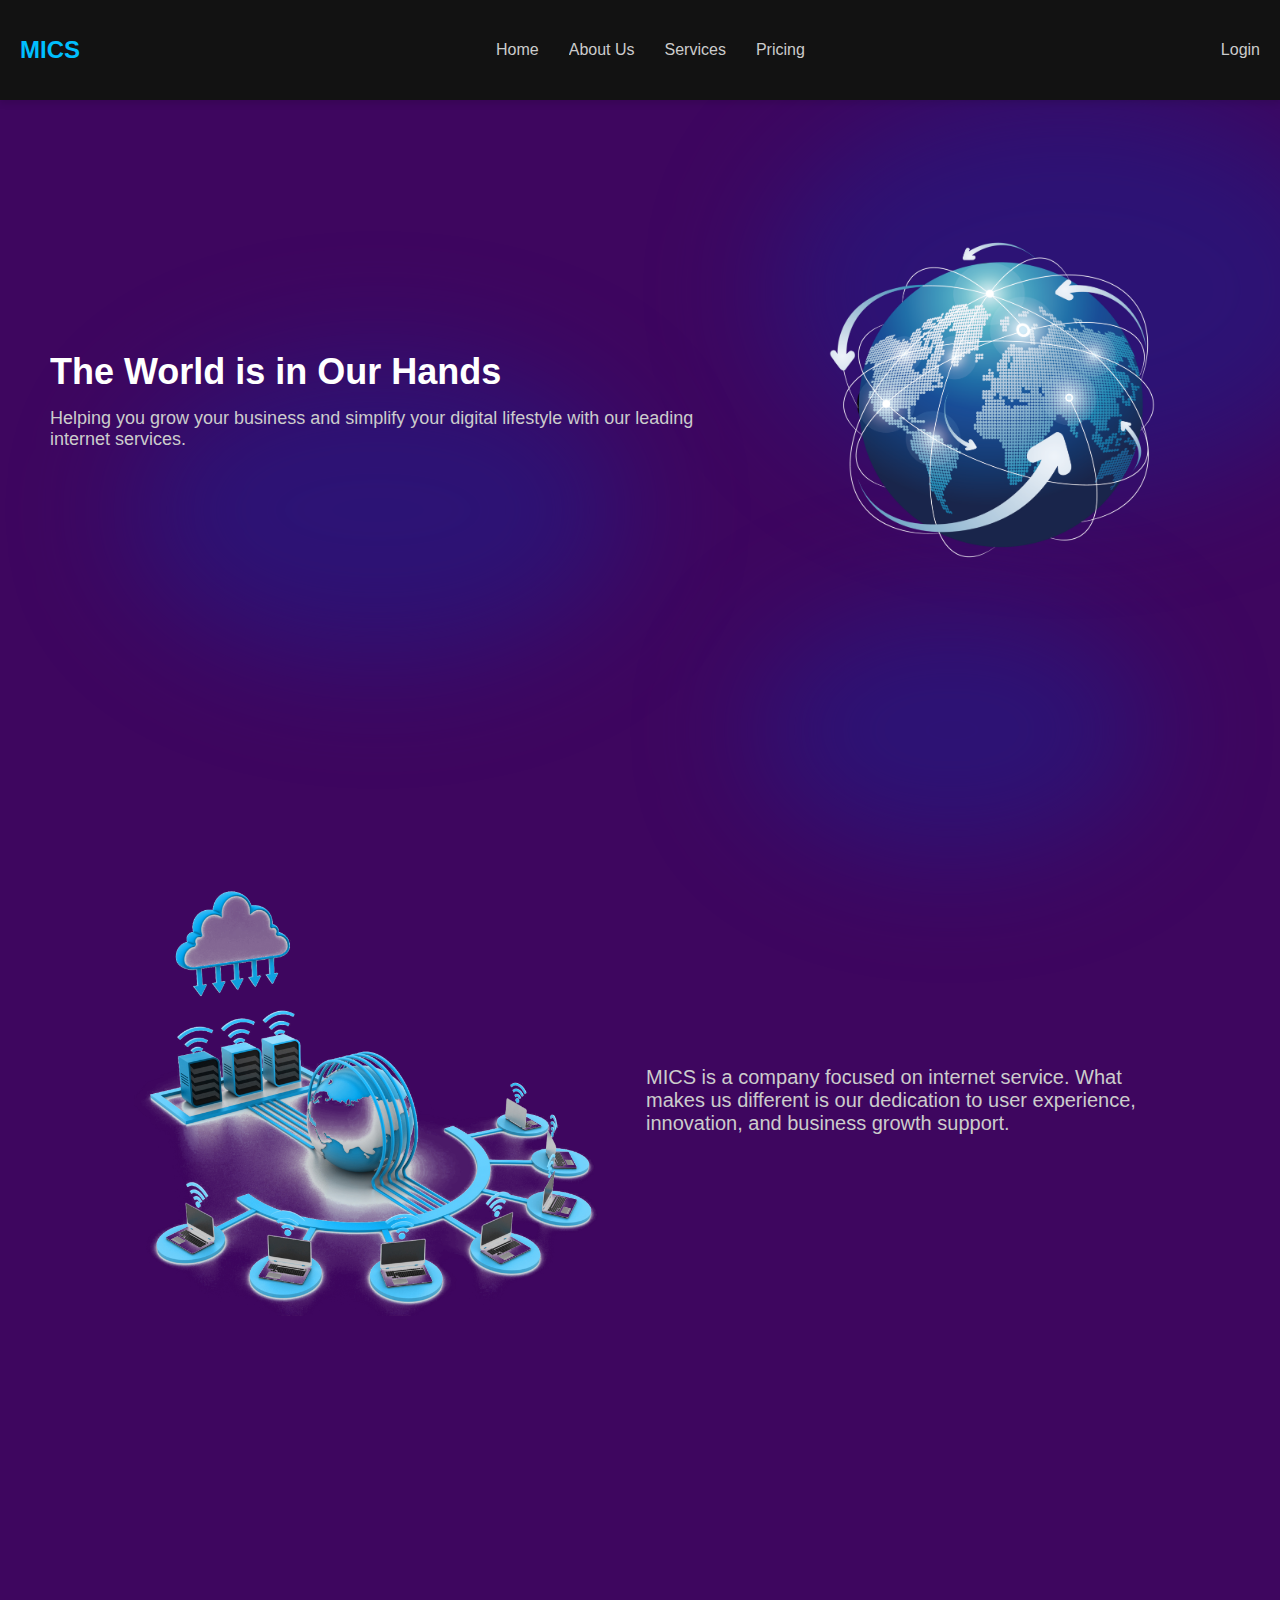
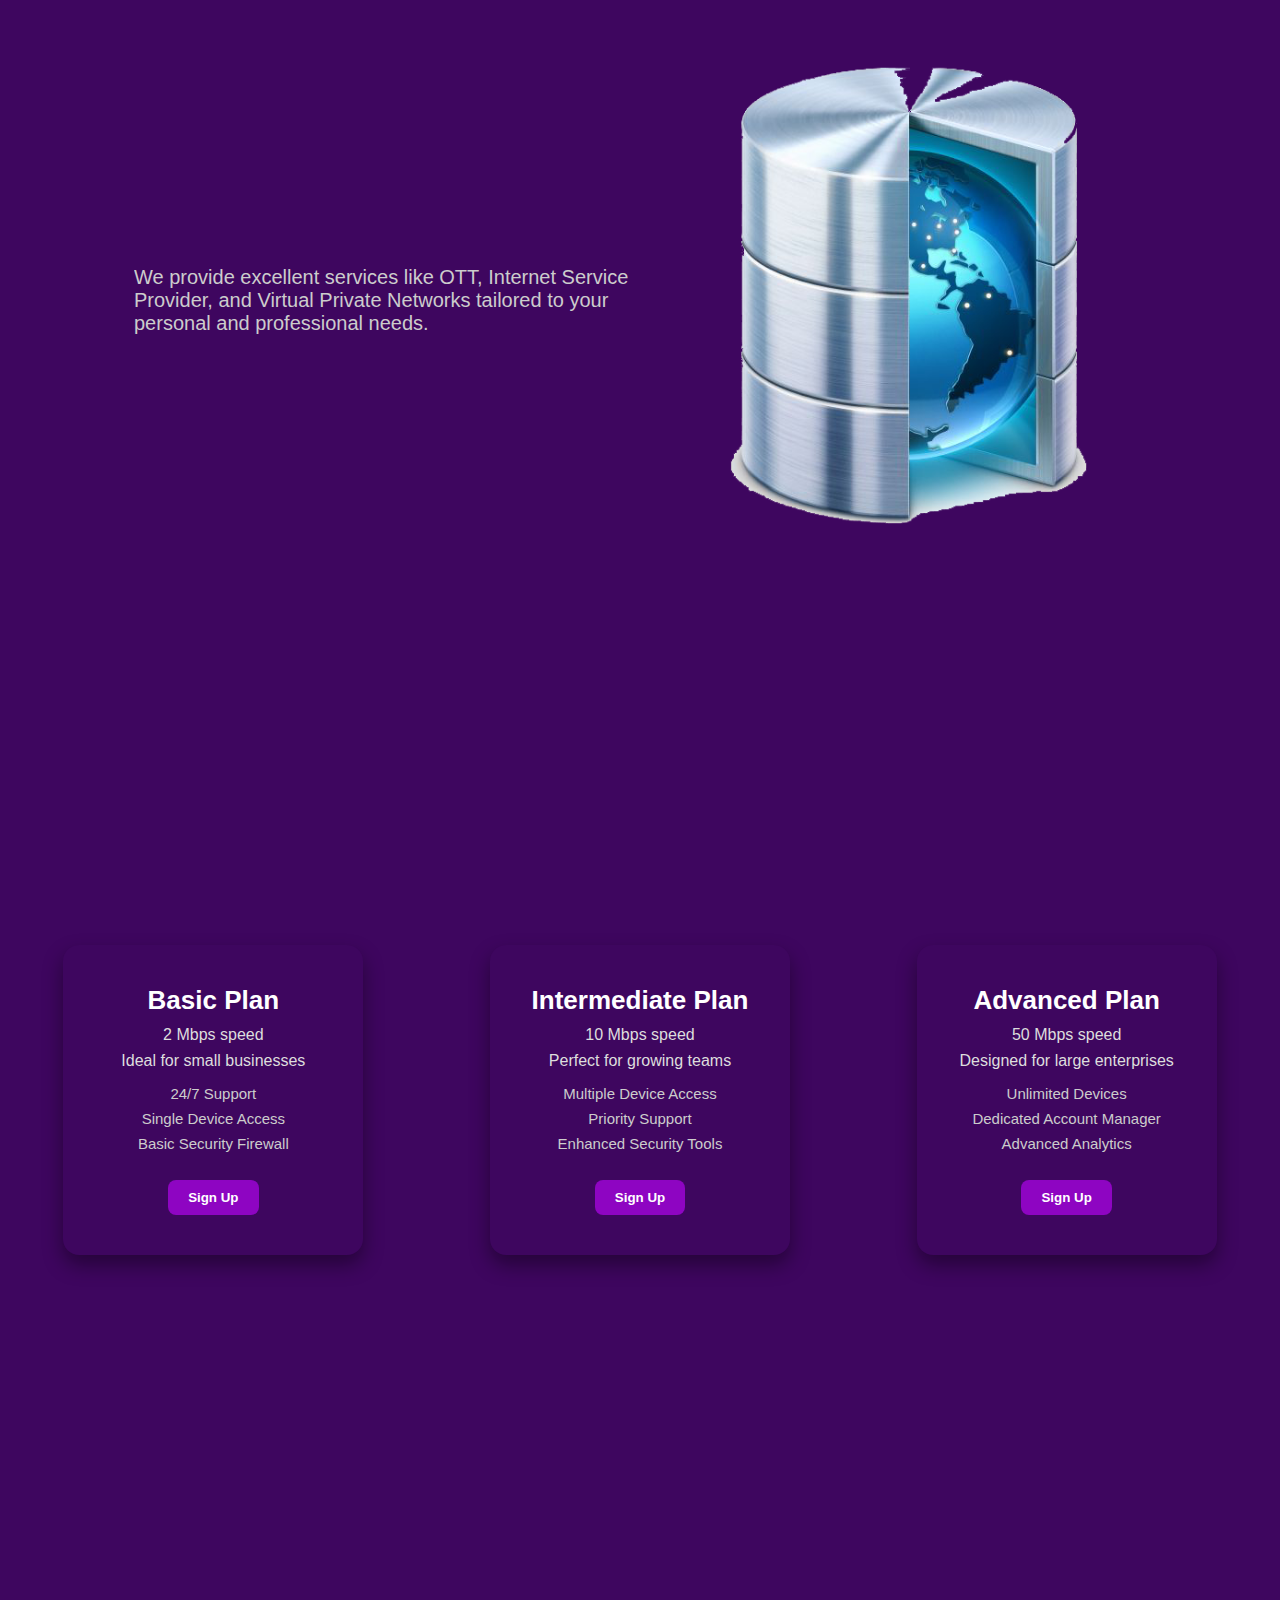
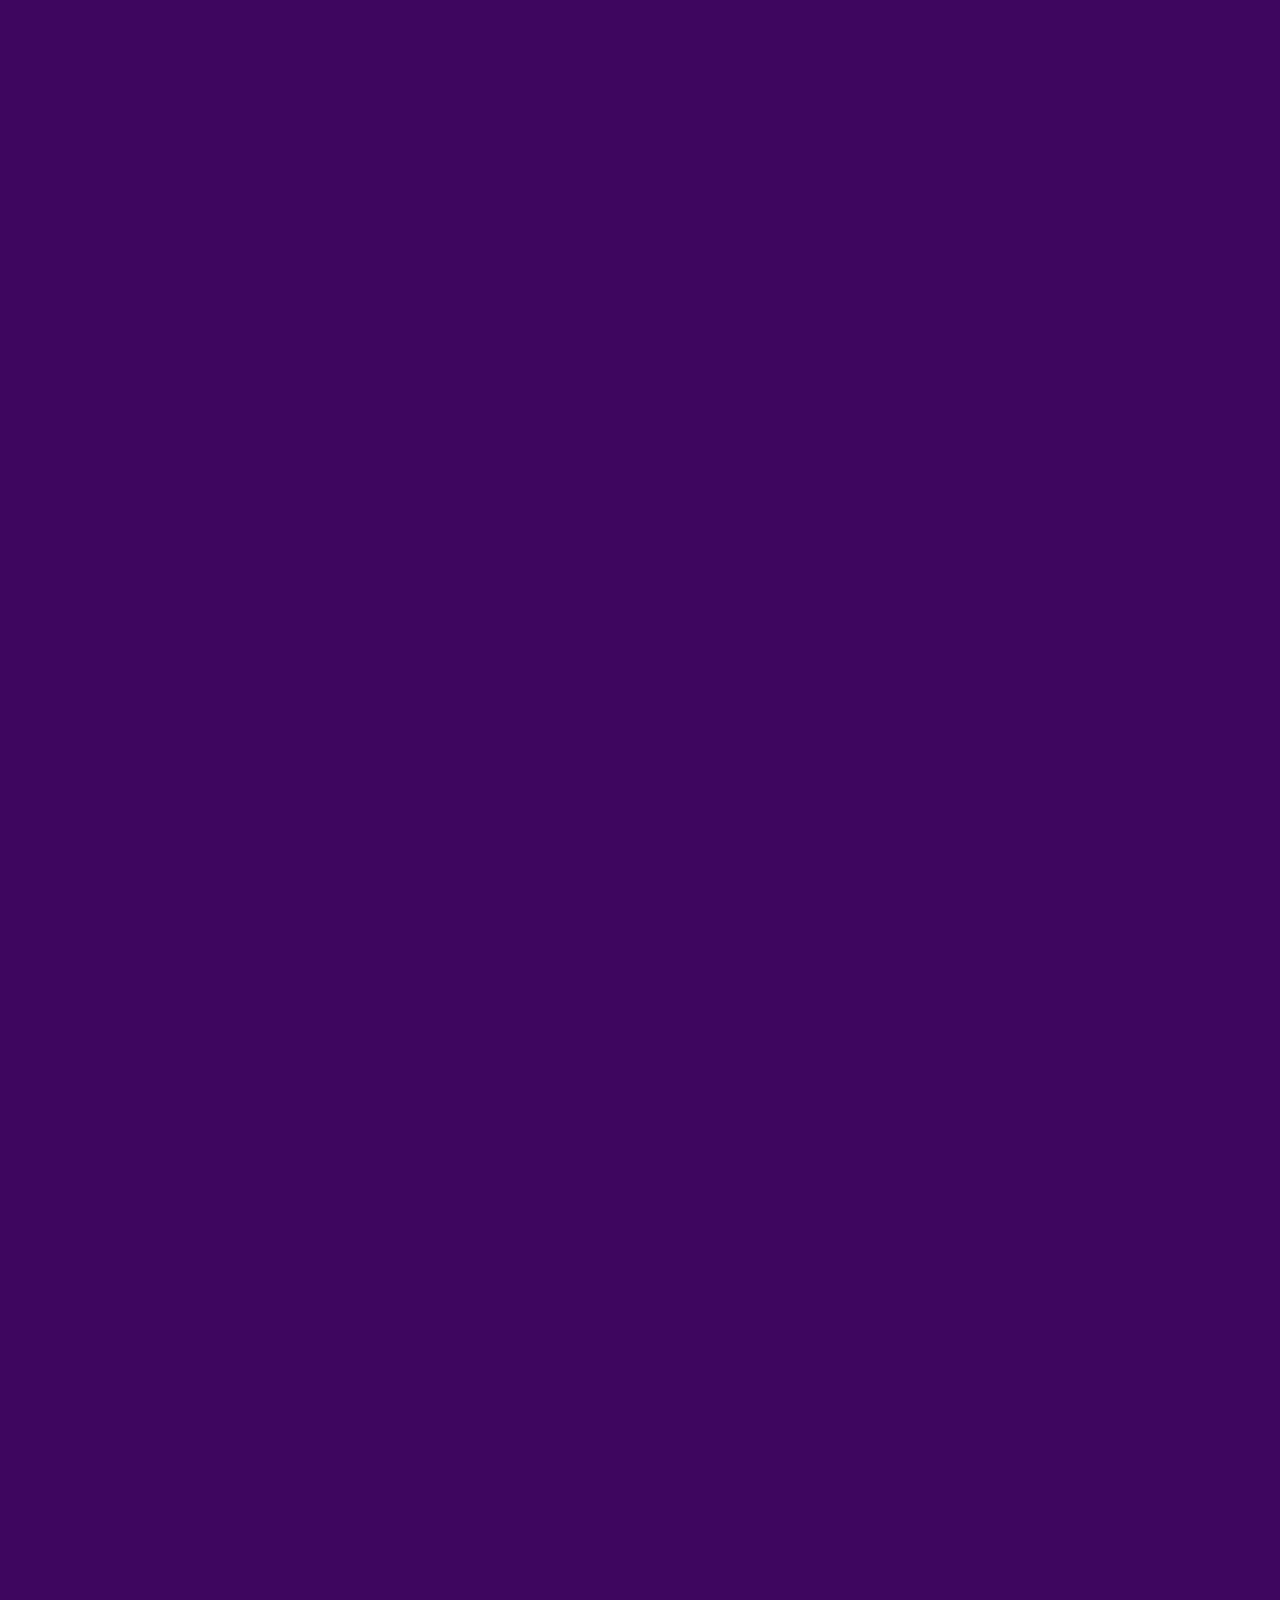
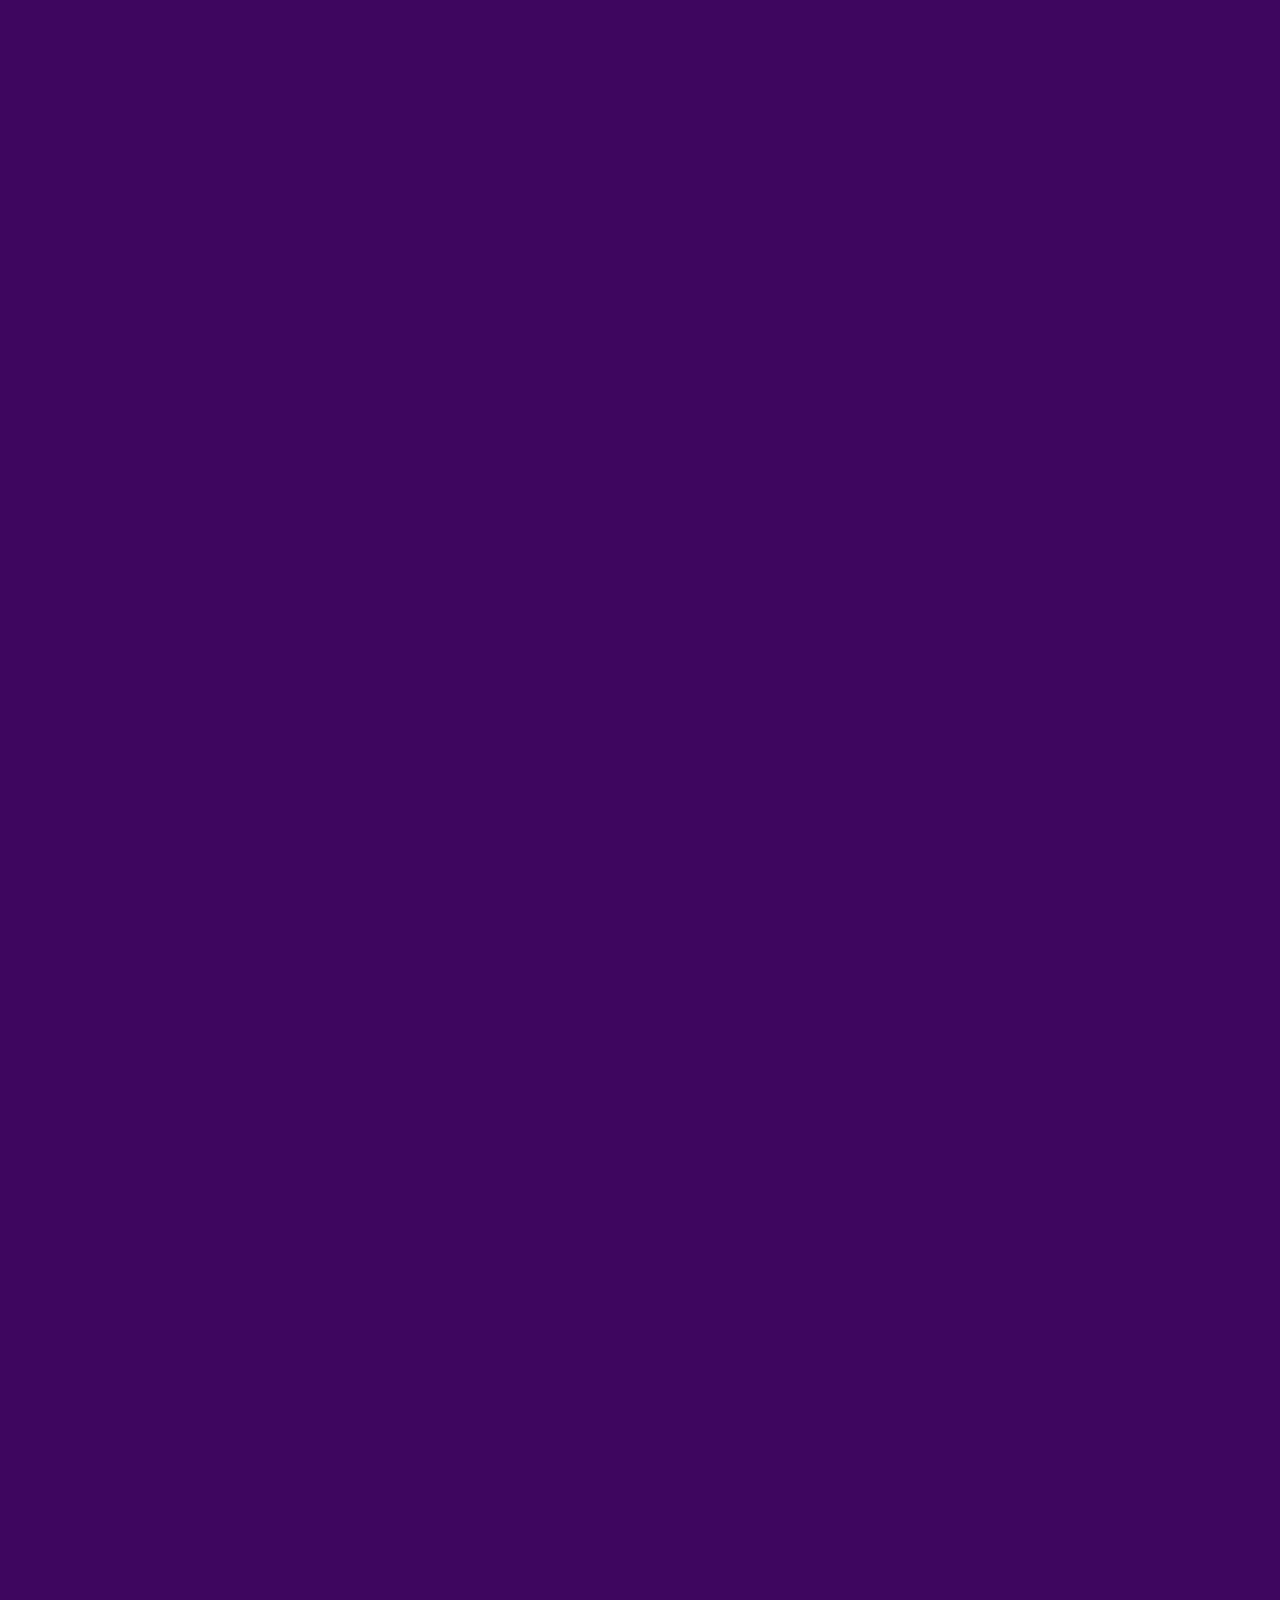
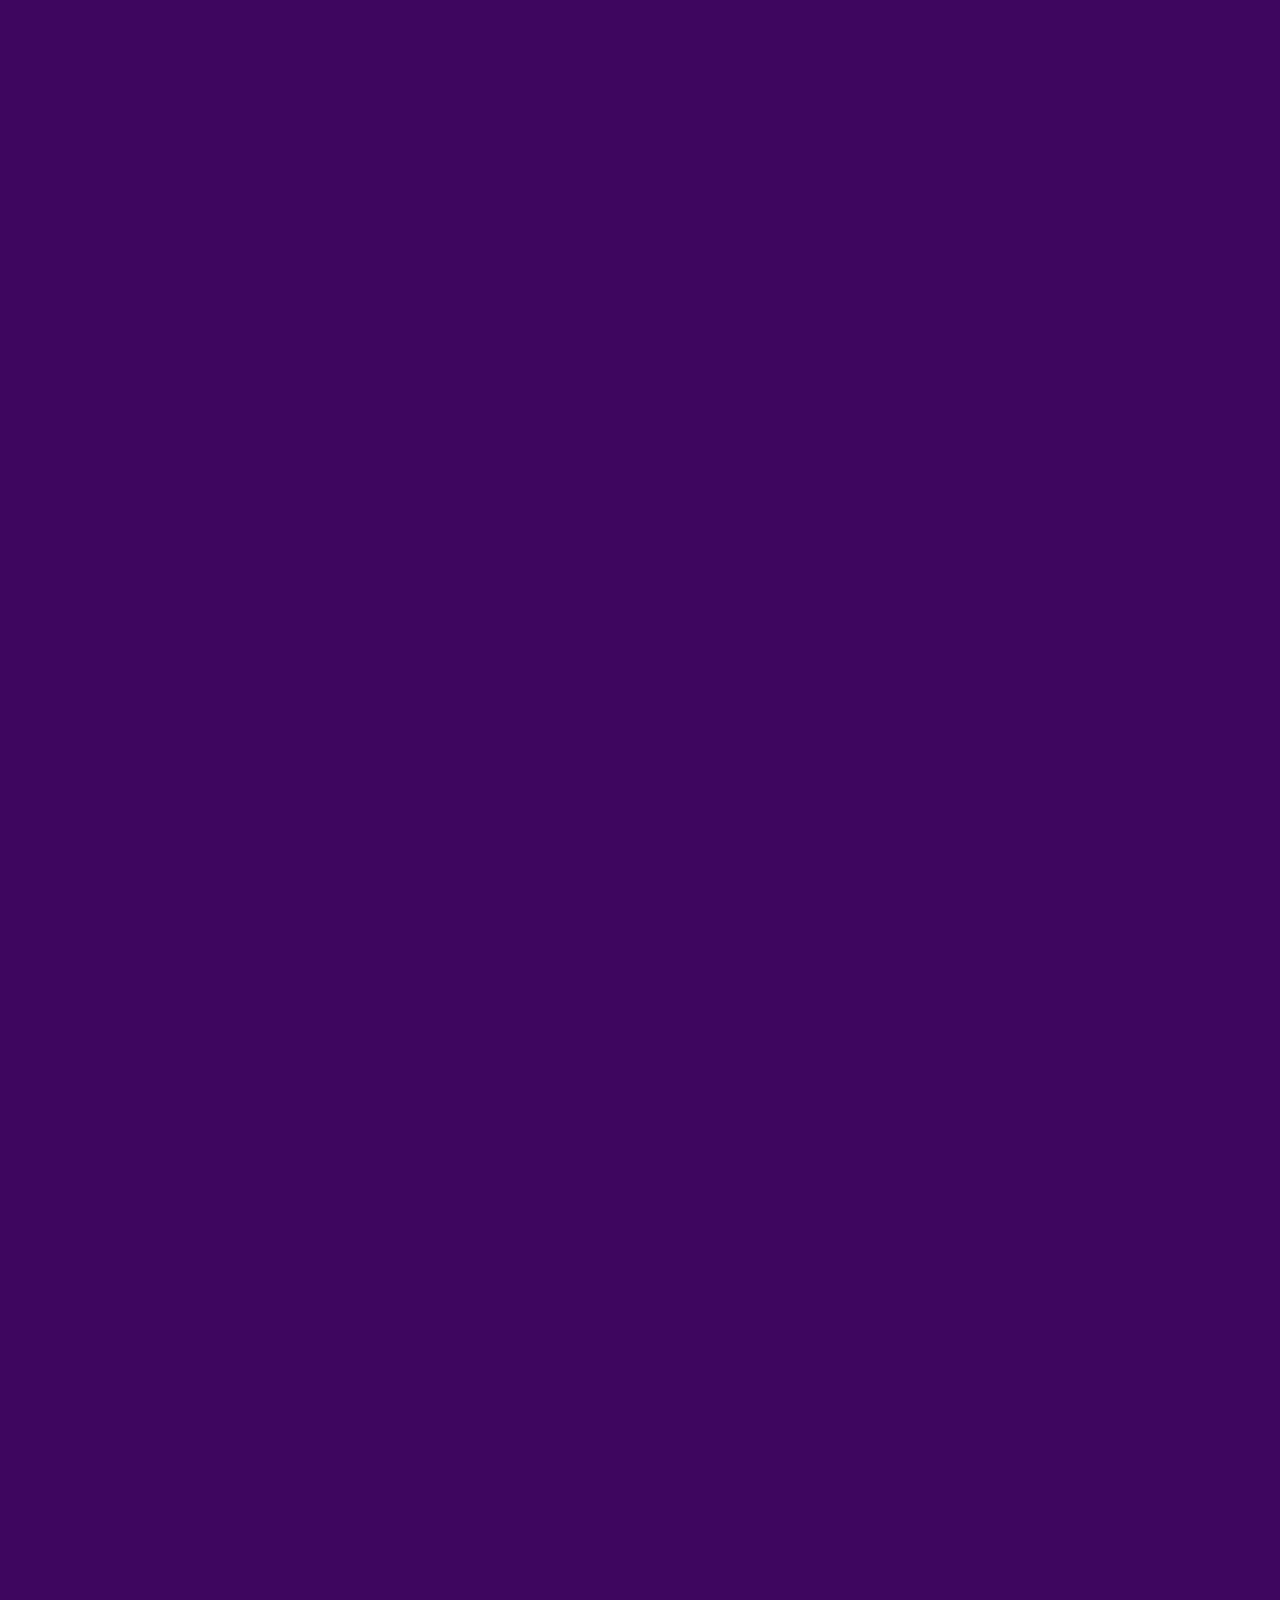
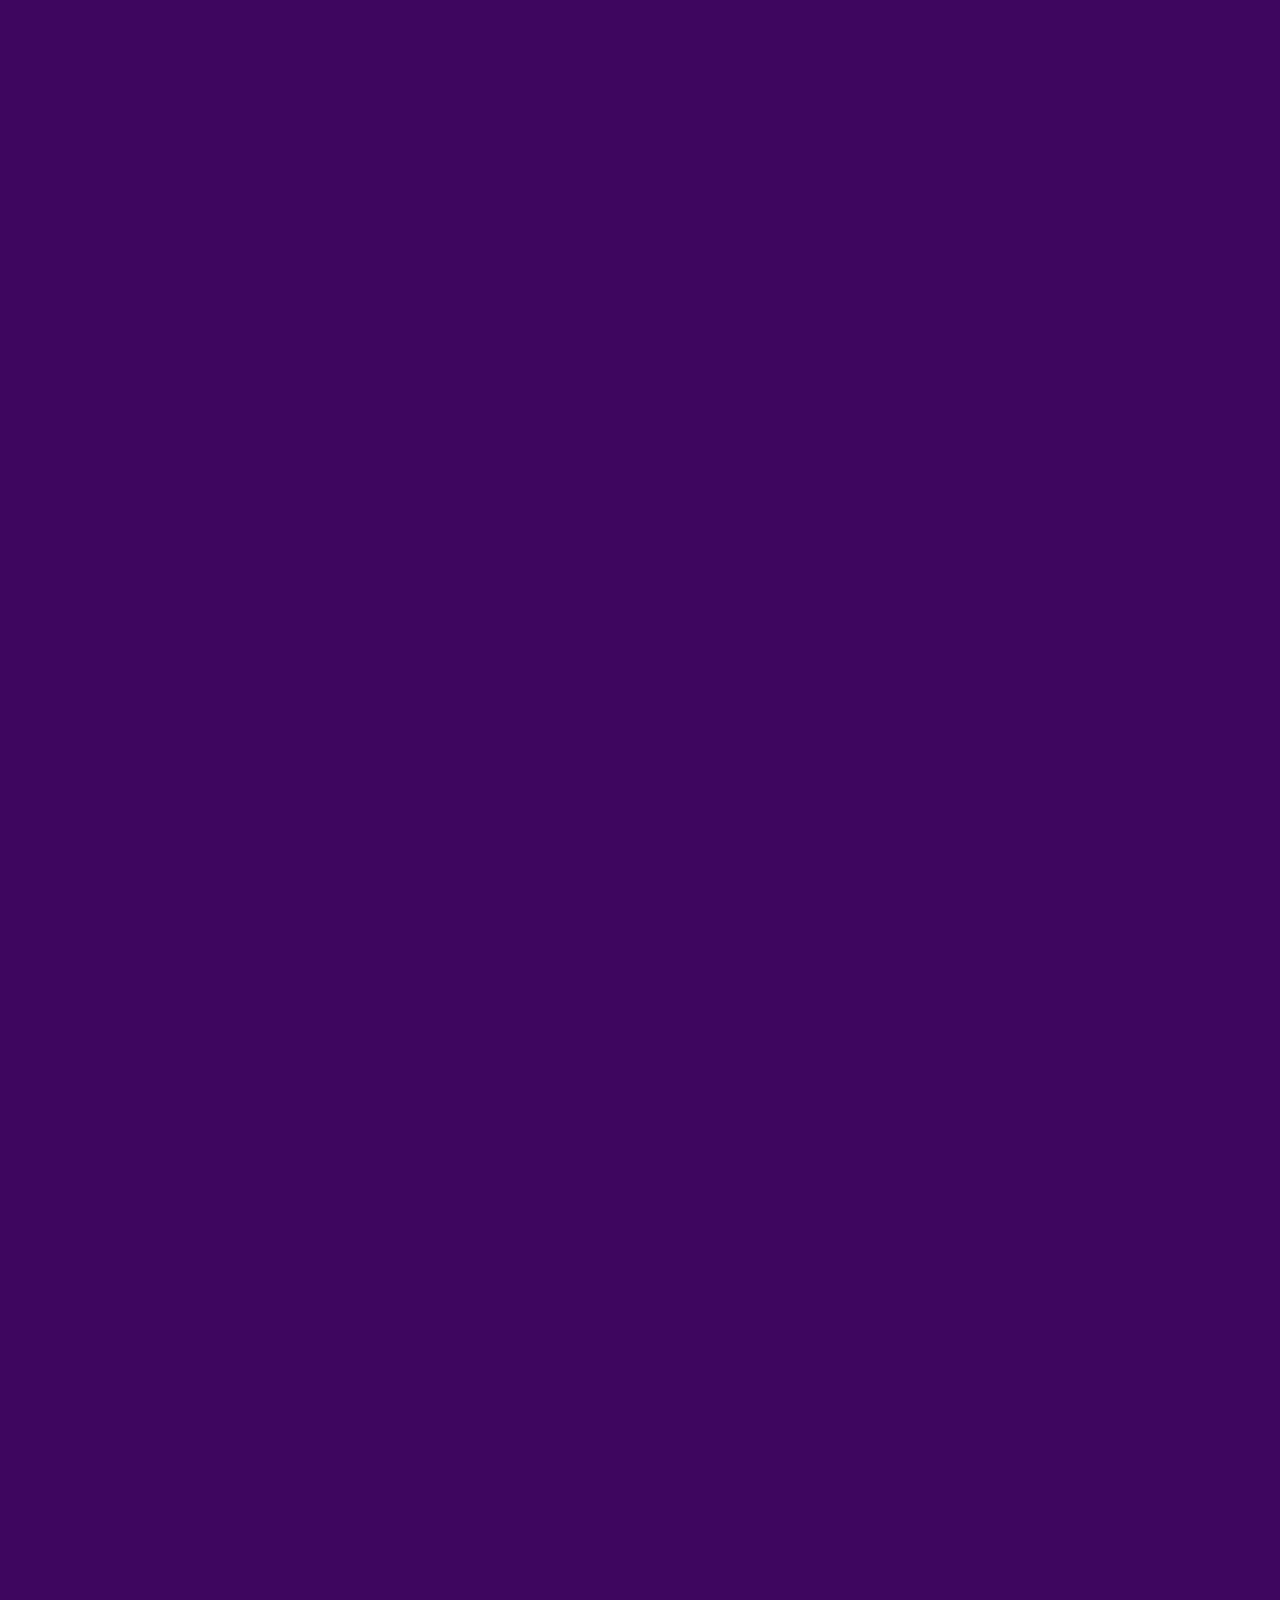
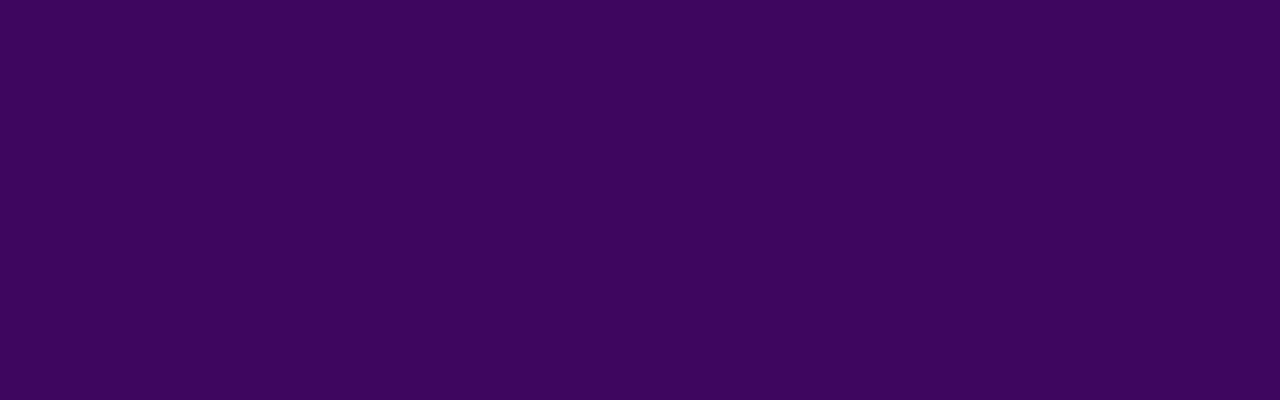
<file: Team project/frontend/index.html>
<!DOCTYPE html>
<html lang="en">
<head>
    <meta charset="UTF-8">
    <meta name="viewport" content="width=device-width, initial-scale=1.0">
    <title>MICS - Digital Solutions</title>
    <link rel="stylesheet" href="style.css">
</head>
<body>
    <div class="background">
    <div class="ellipse ellipse1"></div>
    <div class="ellipse ellipse2"></div>
    <div class="ellipse ellipse3"></div>
    <div class="navigator">
        <div class="logo">
            <a href="index.html" style="text-decoration: none;">
                <h1>MICS</h1>
            </a>
        </div>

        <div class="components">
            <div><a href="#home">Home</a></div>
            <div><a href="#about-us">About Us</a></div>
            <div><a href="#services">Services</a></div>
            <div><a href="#pricing">Pricing</a></div>
        </div>

        <div class="login-button"> 
            <a href="login.html" style="text-decoration: none;">Login</a>
        </div>
    </div>

    <div class="home-container" id="home">
        <div class="homepage-left">
            <div>
                <h2>The World is in Our Hands</h2>
                <p>Helping you grow your business and simplify your digital lifestyle with our leading internet services.</p>
            </div>
        </div>

        <div class="homepage-right">
           <!-- <img src="lines.png" alt="Lines Image"> -->
            <img src="globe.png" alt="Globe Image">
        </div>
    </div>

    <div class="about-us-container" id="about-us">
        <img src="about-us.png" alt="Globe Image">
        <p>MICS is a company focused on internet service. What makes us different is our dedication to user experience, innovation, and business growth support.</p>
    </div>

    <div class="services-container" id="services">
        <p>We provide excellent services like OTT, Internet Service Provider, and Virtual Private Networks tailored to your personal and professional needs.</p>
   <img src="services.png" alt="">
    </div>

    <div class="pricing-container" id="pricing">
        <div class="pricing-card">
            <h3>Basic Plan</h3>
            <p>2 Mbps speed</p>
            <p>Ideal for small businesses</p>
            <ul>
                <li>24/7 Support</li>
                <li>Single Device Access</li>
                <li>Basic Security Firewall</li>
            </ul>
            <button class="pricing-button">Sign Up</button>
        </div>
    
        <div class="pricing-card">
            <h3>Intermediate Plan</h3>
            <p>10 Mbps speed</p>
            <p>Perfect for growing teams</p>
            <ul>
                <li>Multiple Device Access</li>
                <li>Priority Support</li>
                <li>Enhanced Security Tools</li>
            </ul>
            <button class="pricing-button">Sign Up</button>
        </div>
    
        <div class="pricing-card">
            <h3>Advanced Plan</h3>
            <p>50 Mbps speed</p>
            <p>Designed for large enterprises</p>
            <ul>
                <li>Unlimited Devices</li>
                <li>Dedicated Account Manager</li>
                <li>Advanced Analytics</li>
            </ul>
            <button class="pricing-button">Sign Up</button>
        </div>
    </div>
</div>
</body>
</html>
</file>
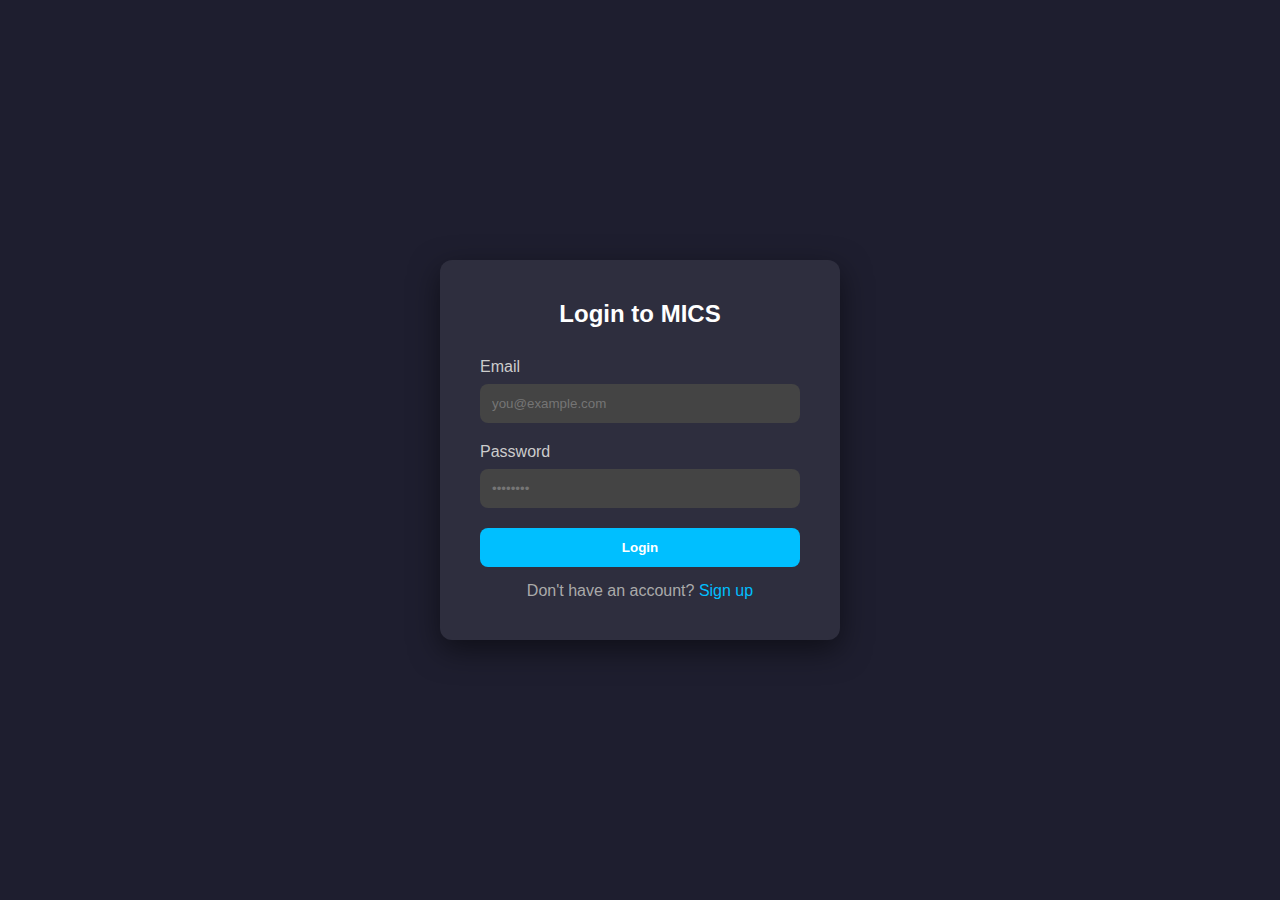
<file: frontend/login.html>
<!DOCTYPE html>
<html lang="en">
<head>
  <meta charset="UTF-8" />
  <meta name="viewport" content="width=device-width, initial-scale=1.0"/>
  <title>Login - MICS</title>
  <link rel="stylesheet" href="style.css" />
</head>
<body>
  <div class="login-container">
    <form class="login-form">
      <h2>Login to MICS</h2>

      <label for="email">Email</label>
      <input type="email" id="email" placeholder="you@example.com" />

      <label for="password">Password</label>
      <input type="password" id="password" placeholder="••••••••" />

      <button type="submit">Login</button>
      <p class="signup-link">Don't have an account? <a href="#">Sign up</a></p>
    </form>
  </div>

  <script>
    document.querySelector('.login-form').addEventListener('submit', function (e) {
      e.preventDefault();
      window.location.href = "dashboard.html";
    });
  </script>
</body>
</html>
</file>
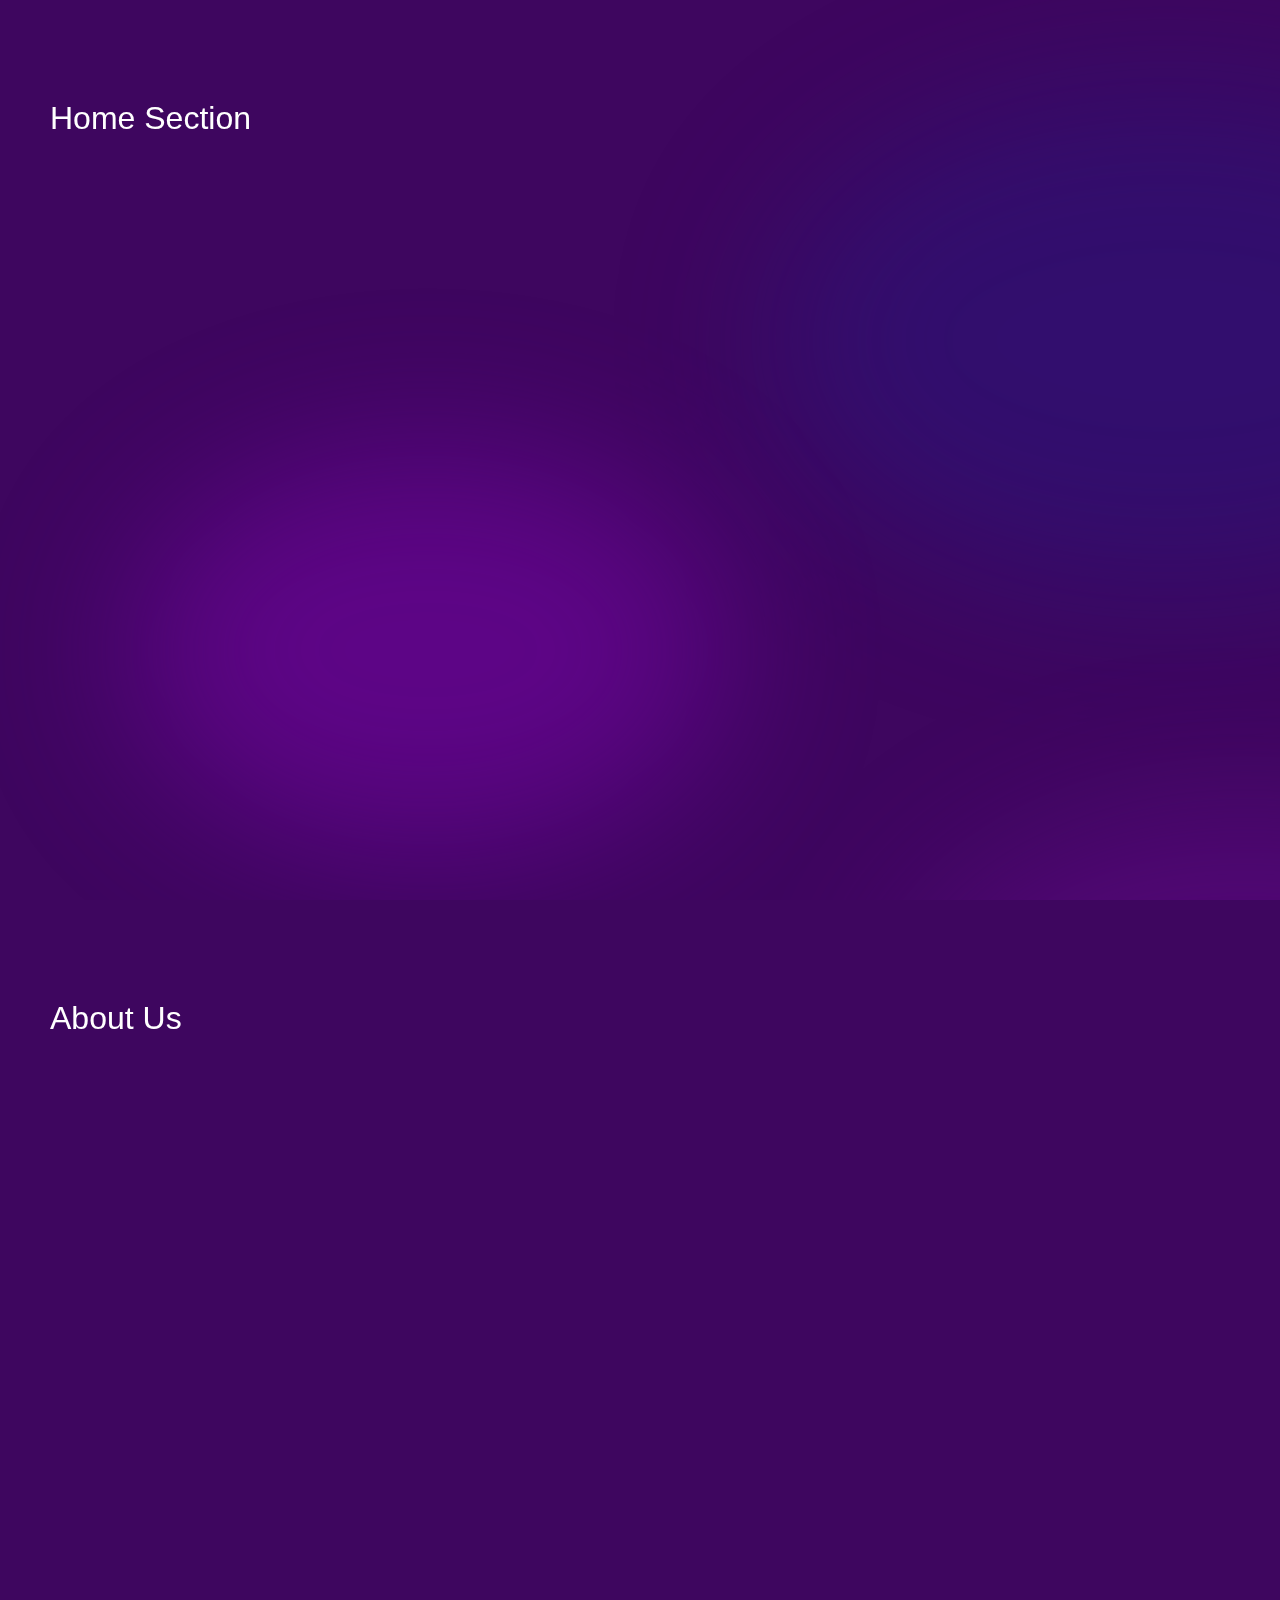
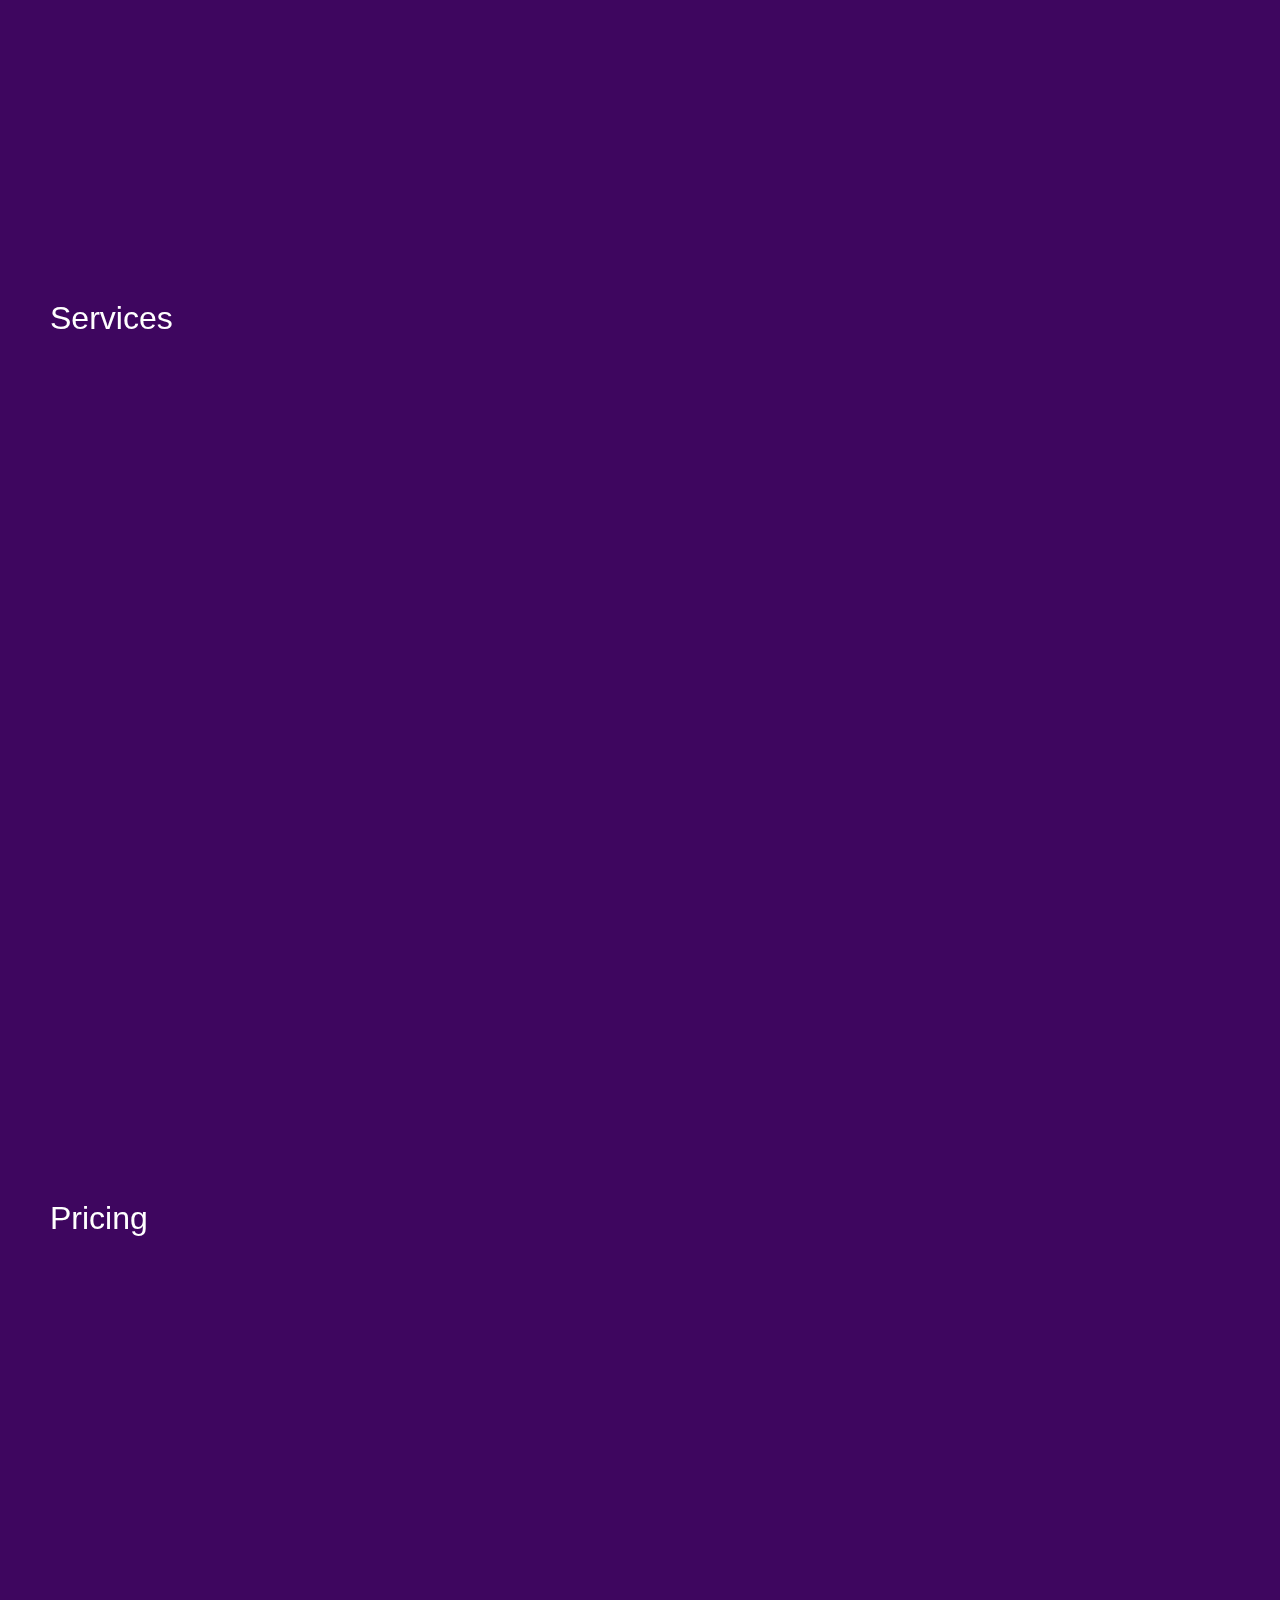
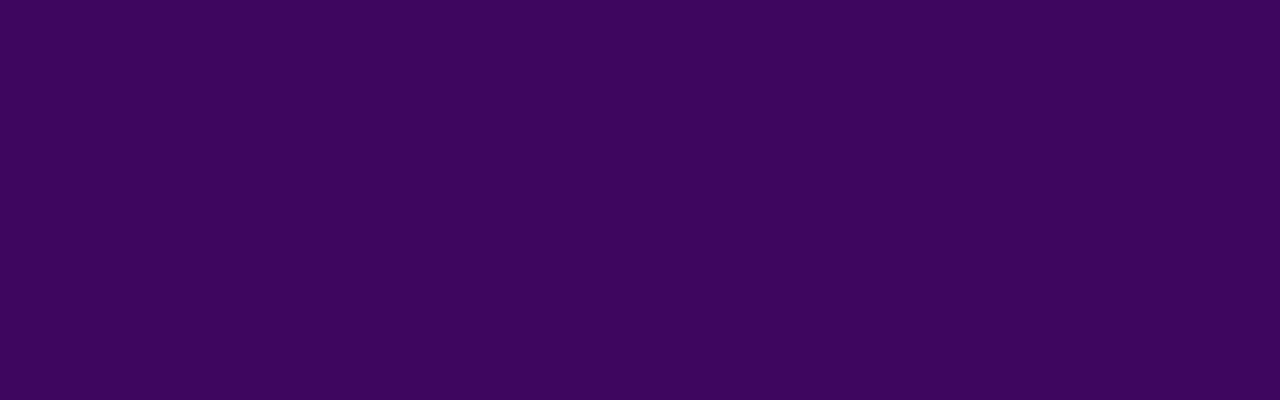
<file: frontend/sample.html>
<!DOCTYPE html>
<html lang="en">
<head>
  <meta charset="UTF-8" />
  <meta name="viewport" content="width=device-width, initial-scale=1.0"/>
  <title>Fixed Ellipses</title>
  <style>
   /* Global reset */
* {
  margin: 0;
  padding: 0;
  box-sizing: border-box;
}
body {
  font-family: 'Inter', sans-serif;
  color: white;
  background-color: #3E065F;
}

/* Fixed gradient ellipses in background */
.background-container {
  position: fixed;
  width: 100vw;
  height: 100vh;
  z-index: -1;
  overflow: hidden;
  top: 0;
  left: 0;
}

.bg-ellipse {
  position: absolute;
  border-radius: 50%;
  filter: blur(80px);
  opacity: 0.4;
}

/* Ellipse styles */
.ellipse1 {
  width: 800px;
  height: 500px;
  background: #211C84;
  top: 10%;
  left: 60%;
}

.ellipse2 {
  width: 600px;
  height: 400px;
  background: #8E05C2;
  top: 50%;
  left: 10%;
}

.ellipse3 {
  width: 700px;
  height: 450px;
  background: #700B97;
  top: 90%;
  left: 70%;
}

/* Sections */
section {
  min-height: 100vh;
  padding: 100px 50px;
  font-size: 32px;
}


  </style>
</head>
<body>
  <!-- Background container (stays fixed) -->
  <div class="background-container">
    <div class="bg-ellipse ellipse1"></div>
    <div class="bg-ellipse ellipse2"></div>
    <div class="bg-ellipse ellipse3"></div>
  </div>

  <!-- Page content -->
  <section class="home-section" id="home">Home Section</section>
  <section class="about-section" id="about-us">About Us</section>
  <section class="services-section" id="services">Services</section>
  <section class="pricing-section" id="pricing">Pricing</section>
</body>
</html>
</body>
</html>
</file>
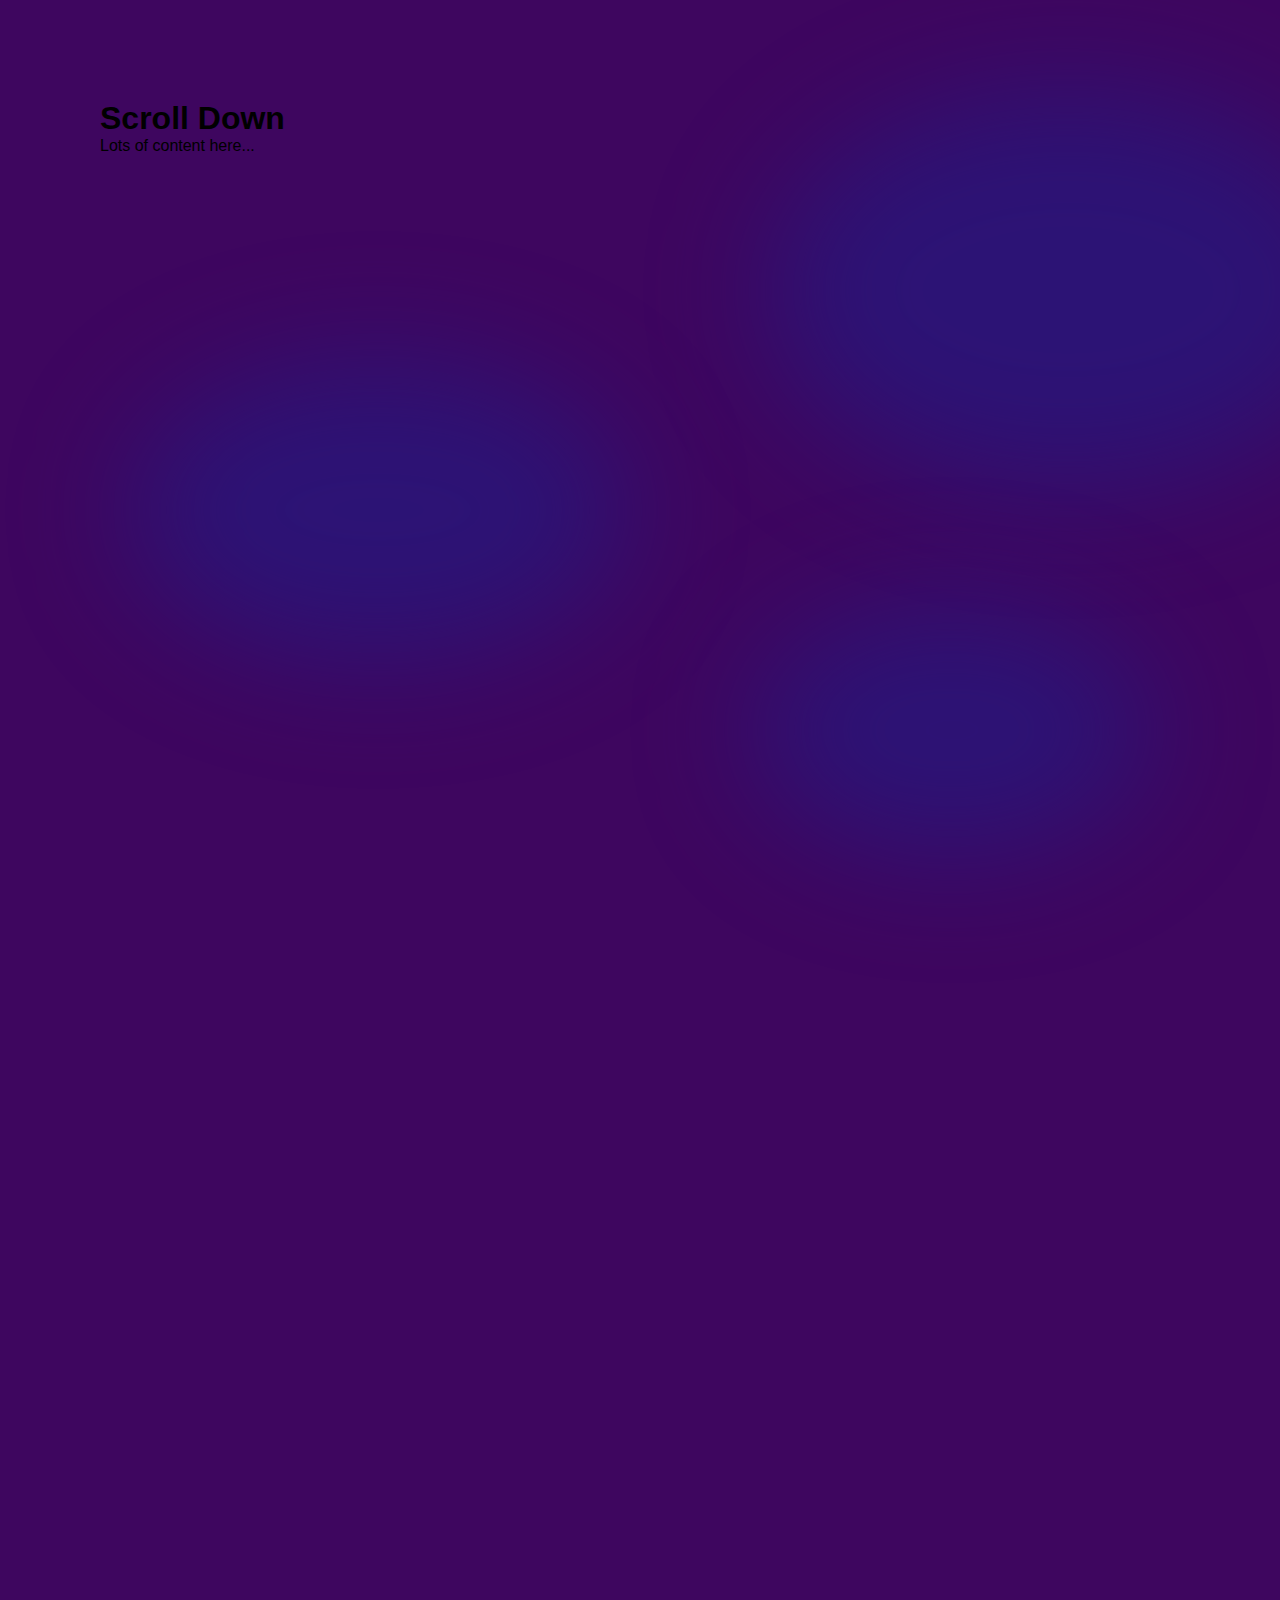
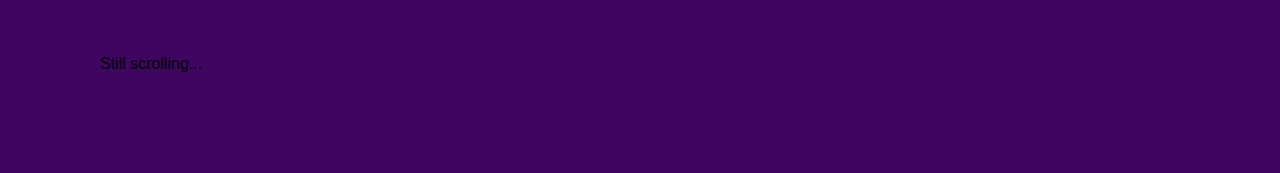
<file: Team project/frontend/sample.html>
<!DOCTYPE html>
<html lang="en">
<head>
  <meta charset="UTF-8" />
  <meta name="viewport" content="width=device-width, initial-scale=1.0"/>
  <title>Fixed Ellipses</title>
  <style>
    * {
      margin: 0;
      padding: 0;
      box-sizing: border-box;
    }

    body {
      height: 1000px; /* Set to viewport height for testing */
      background-color: #3E065F;
      font-family: sans-serif;
    }

    .ellipse {
      position: absolute; /* Fixes to the viewport */
      background-color: #211C84;
      border-radius: 50%;
      opacity: 0.6;
      filter: blur(60px);
      z-index: -1; /* Ensure ellipses are behind the content */
    }

    .ellipse1 {
      width: 600px;
      height: 400px;
      top: 10%; /* Fixed position relative to the viewport */
      left: 60%;
    }

    .ellipse2 {
      width: 500px;
      height: 300px;
      top: 40%;
      left: 10%;
    }

    .ellipse3 {
      width: 400px;
      height: 250px;
      bottom: 5%;
      right: 10%;
    }

  </style>
</head>
<body>

  <div class="ellipse ellipse1"></div>
  <div class="ellipse ellipse2"></div>
  <div class="ellipse ellipse3"></div>

  <div style="padding: 100px;">
    <h1>Scroll Down</h1>
    <p>Lots of content here...</p>
    <p style="margin-top: 1500px;">Still scrolling...</p>
  </div>

</body>
</html>
</file>
<file: Team project/frontend/style.css>
/* Global reset and typography */
* {
    box-sizing: border-box;
    margin: 0;
    padding: 0;
    color: #fff;
    font-family: 'Inter', sans-serif;
    scroll-behavior: smooth;
    overflow-x: hidden;
}

body {
    height: 10000px;
    background-color: #3E065F;
}


/* Navbar */
.navigator {
    height: 100px;
    background-color: #121212;
    display: flex;
    justify-content: space-between;
    align-items: center;
    padding: 0 20px;
    box-shadow: 0 4px 6px rgba(0, 0, 0, 0.1);
}

.logo h1 {
    font-size: 24px;
    color: #00bfff;
}

.components {
    display: flex;
    gap: 30px;
}

.components a {
    text-decoration: none;
    font-weight: 500;
    color: #ccc;
    transition: color 0.3s;
}

.components a:hover {
    color: #00bfff;
}

.login-button a {
    font-weight: 500;
    color: #ccc;
    transition: color 0.3s;
}

.login-button a:hover {
    color: #00bfff;
}

/* Background */
.ellipse {
    position: absolute; /* Fixes to the viewport */
    background-color: #211C84;
    border-radius: 50%;
    opacity: 0.6;
    filter: blur(60px);
    z-index: -1; /* Ensure ellipses are behind the content */
  }

  .ellipse1 {
    width: 600px;
    height: 400px;
    top: 10%; /* Fixed position relative to the viewport */
    left: 60%;
  }

  .ellipse2 {
    width: 500px;
    height: 300px;
    top: 40%;
    left: 10%;
  }

  .ellipse3 {
    width: 400px;
    height: 250px;
    bottom: 5%;
    right: 10%;
  }


/* Home Section */
.home-container {
    display: flex;
    justify-content: space-between;
    align-items: center;
    padding: 80px 50px;

    height: 600px;
}

.homepage-left {
    width: 60%;
}

.homepage-left h2 {
    font-size: 36px;
    margin-bottom: 15px;
    color: #fff;
}

.homepage-left p {
    font-size: 18px;
    color: #ccc;
}

.homepage-right {
    width: 40%;
    display: flex;
    justify-content: center;
    align-items: center;
}

.homepage-right img {
    max-width: 70%;
    height: auto;
    object-fit: contain;
}

/* About Us Section */
.about-us-container {
    display: flex;
    align-items: center;
    justify-content: center;
    padding: 60px 50px;
    gap: 40px;
    height: 800px;
    flex-wrap: wrap;
    text-align: left;
}

.about-us-container img {
    max-width: 40%;
    height: auto;
    object-fit: contain;
}

.about-us-container p {
    font-size: 20px;
    color: #ccc;
    max-width: 500px;
}

/* Services Section */
.services-container {
    display: flex;
    align-items: center;
    justify-content: center;
    padding: 60px 50px;
    gap: 40px;
    height: 800px;
    flex-wrap: wrap;
    text-align: left;
}

.services-container img {
    max-width: 40%;
    height: auto;
    object-fit: contain;
}


.services-container p {
    font-size: 20px;
    color: #ccc;
    max-width: 500px;
}

/* Pricing Section */
.pricing-container {
    display: flex;
    justify-content: space-around;
    align-items: center;
    padding: 80px 0;
    height: 800px;
}

.pricing-card {
    cursor: pointer;
    background-color: #3E065F;
    /* Updated to match your theme */
    padding: 40px 30px;
    border-radius: 16px;
    width: 300px;
    box-shadow: 0 10px 20px rgba(0, 0, 0, 0.4);
    text-align: center;
    transition: transform 0.3s;
    color: #fff;
}

.pricing-card h3 {
    font-size: 26px;
    margin-bottom: 10px;
    color: #fff;
}

.pricing-card p {
    font-size: 16px;
    color: #ddd;
    margin: 8px 0;
}

.pricing-button {
    margin-top: 20px;
    padding: 10px 20px;
    background-color: #8E05C2;
    color: #fff;
    border: none;
    border-radius: 8px;
    font-weight: bold;
    cursor: pointer;
    transition: background-color 0.3s;
}

.pricing-button:hover {
    background-color: #700B97;
}


/* Add these for the feature list */
.pricing-card ul {
    list-style-type: disc;
    margin-top: 15px;
    text-align: center;
}

.pricing-card li {
    margin-bottom: 8px;
    font-size: 15px;
    color: #ccc;
}

.pricing-card:hover {
    transform: translateY(-5px);
}


/* Login Form Styling */
.login-container {
    display: flex;
    justify-content: center;
    align-items: center;
    height: 100vh;
    background-color: #1e1e2f;
}

.login-form {
    background: #2e2e3e;
    padding: 40px;
    border-radius: 12px;
    box-shadow: 0 10px 30px rgba(0, 0, 0, 0.5);
    width: 100%;
    max-width: 400px;
}

.login-form h2 {
    text-align: center;
    margin-bottom: 30px;
    color: #fff;
}

.login-form label {
    display: block;
    margin-bottom: 8px;
    font-weight: 500;
    color: #ccc;
}

.login-form input {
    width: 100%;
    padding: 12px;
    margin-bottom: 20px;
    border: none;
    border-radius: 8px;
    background-color: #444;
    color: white;
}

.login-form button {
    width: 100%;
    padding: 12px;
    background-color: #00bfff;
    border: none;
    border-radius: 8px;
    color: white;
    font-weight: bold;
    cursor: pointer;
    transition: background 0.3s ease;
}

.login-form button:hover {
    background-color: #009bd3;
}

.signup-link {
    text-align: center;
    margin-top: 15px;
    color: #aaa;
}

.signup-link a {
    color: #00bfff;
    text-decoration: none;
}

.signup-link a:hover {
    text-decoration: underline;
}
</file>
<file: frontend/style.css>
/* Global reset and typography */
* {
    box-sizing: border-box;
    margin: 0;
    padding: 0;
    color: #fff;
    font-family: 'Inter', sans-serif;
    scroll-behavior: smooth;
    overflow-x: hidden;
}

a {
    text-decoration: none;
}


/* Navbar */
.navigator {
    height: 10vh;
    background-color: #121212;
    display: flex;
    justify-content: space-between;
    align-items: center;
    padding: 0 20px;
    box-shadow: 0 4px 6px rgba(0, 0, 0, 0.1);
}

.logo h1 {
    font-size: 24px;
    color: #00bfff;
}

.components {
    display: flex;
    gap: 30px;
}

.components a {
    text-decoration: none;
    font-weight: 500;
    font-size: 1.2rem;
    color: #ccc;
    transition: color 0.3s;
}

.components a:hover {
    color: #00bfff;
}

.login-button a {
    font-weight: 500;
    color: #ccc;
    transition: color 0.3s;
}

.login-button a:hover {
    color: #00bfff;
}

/* Background */


/* Home Section */
.home-container {
    display: flex;
    justify-content: center;
    align-items: center;
    height: 90vh;

    background-image: linear-gradient(rgba(0,0,0,0.5), rgba(0,0,0,0.5)), url('backg-img2.jpg');
    background-size: cover;
    background-position: 100% 52%;  
    background-repeat: no-repeat;

}

.home-center {
    display: flex;
    justify-content: space-between;
    align-items: center;

    height: 600px;
    width: 1200px;
}

.homepage-left {
    width: 60%;
}

.homepage-left h1 {
    font-size: 55px;
    margin-bottom: 15px;
    color: #fff;
}

.homepage-left p {
    font-size: 18px;
    color: #ccc;
    padding: 8px 0 20px 0;
    line-height: 2rem;
}

.homepage-right {
    width: 40%;
    display: flex;
    justify-content: center;
    align-items: center;
}

.homepage-right img {
    max-width: 70%;
    height: auto;
    object-fit: contain;
}

.text-container {
    padding: 10px;
    
}

.learn-more-button {
  background-color: #00bfff;
  color: white;
  padding: 12px 24px;
  border: 2px solid transparent;
  border-radius: 8px;
  font-size: 16px;
  font-weight: 600;
  cursor: pointer;
  transition: background-color 0.3s ease, transform 0.1s ease;
  box-shadow: 0 4px 6px rgba(0, 0, 0, 0.1);
}

.learn-more-button:hover {
  background-color: transparent;
  border: 2px solid #00bfff;
}

.get-started-button {
  background-color: transparent;
  padding: 12px 24px;
  border: 2px solid #00bfff;
  border-radius: 8px;
  font-size: 16px;
  font-weight: 600;
  cursor: pointer;
  transition: all 0.1s ease;
}

.get-started-button:hover {
  background-color: #00bfff;
  color: white;
}
/* About Us Section */
.about-us-section {
  background: linear-gradient(to right, #3E065F, #700B97);
  height: 100vh;
    display: flex;
  align-items: center;
  justify-content: center;
}

.about-us-container {
  display: flex;
  align-items: center;
  justify-content: center;
  flex-wrap: wrap;
  gap: 60px;
  max-width: 1200px;
  margin: 0 auto;
}

.about-us-container img {
  max-width: 400px;
  width: 100%;
  height: auto;
  border-radius: 16px;
}

.about-us-text {
  max-width: 600px;
  background-color: rgba(255, 255, 255, 0.05);
  box-shadow: 0 10px 30px rgba(0, 0, 0, 0.5);
  padding: 30px;
  cursor: pointer;

  border-radius: 10px;
  backdrop-filter: blur(6px);
}

.about-us-text h2 {
  font-size: 2.5rem;
  margin-bottom: 20px;
  color: #fff;
}

.about-us-text p {
  text-align: justify;
  font-size: 18px;
  line-height: 1.6;
  color: #ddd;
}


/* Pricing Section */
.pricing-container {
    display: flex;
    justify-content: space-around;
    align-items: center;
    padding: 80px 0;
    height: 100vh;

    background-image: linear-gradient(rgba(0,0,0,0.5), rgba(0,0,0,0.5)), url('price-bg.jpg');
    background-size: cover;
    background-position: 100% 10%;  
    background-repeat: no-repeat;
}
.standard-card {
    background-color: #282828;
    cursor: pointer;
    border-radius: 12px;
    padding: 20px;
    text-align: center;
    box-shadow: 0 4px 12px rgba(0, 0, 0, 0.2);
    width: 300px;
    height: 475px;
    margin: auto;
    transition: transform 0.3s ease;

    display: flex;
    justify-content: center;
    align-items: center;
    flex-direction: column;
}

.standard-card:hover {
    transform: translateY(-5px);
}

.card-header {
    font-weight: bold;
    font-size: 16px;
    color: #1feeff;
    margin-bottom: 10px;
}

.card-price {
    font-size: 32px;
    font-weight: bold;
    color: #50f6ff;
    margin-bottom: 20px;
}

.card-price .per {
    font-size: 16px;
    color: #9beeff;
}

.card-features {
    list-style-type: none;
    padding: 0;
    margin: 20px 0;
}

.card-features li {
    margin-bottom: 10px;
    font-size: 14px;
}

.get-started {
    background: transparent;
    border: 1px solid #00cfff;
    color: #00cfff;
    border-radius: 25px;
    padding: 10px 20px;
    cursor: pointer;
    font-size: 14px;
    margin-top: 15px;
    transition: background-color 0.3s ease, color 0.3s ease;
}

.get-started:hover {
    background-color: #00cfff;
    color: #1d0b66;
}


/* Services Section */
.services-section {
  background: linear-gradient(to left, #3E065F, #700B97);
  height: 100vh;
    display: flex;
  align-items: center;
  justify-content: center;
}

.services-container {
  display: flex;
  align-items: center;
  justify-content: center;
  flex-wrap: wrap;
  gap: 60px;
  max-width: 1200px;
  margin: 0 auto;
}

.services-container img {
  width: 500px;
  height: auto;
  border-radius: 16px;
}

.services-text {
  max-width: 600px;
  background-color: rgba(255, 255, 255, 0.05);
  box-shadow: 0 10px 30px rgba(0, 0, 0, 0.4);
  padding: 30px;
  cursor: pointer;

  border-radius: 10px;
  backdrop-filter: blur(6px);
}

.services-text h2 {
  font-size: 2.5rem;
  margin-bottom: 20px;
  color: #fff;
}

.services-text p {
  text-align: justify;
  font-size: 18px;
  line-height: 1.6;
  color: #ddd;
}

/* Login Form Styling */
.login-container {
    display: flex;
    justify-content: center;
    align-items: center;
    height: 100vh;
    background-color: #1e1e2f;
}

.login-form {
    background: #2e2e3e;
    padding: 40px;
    border-radius: 12px;
    box-shadow: 0 10px 30px rgba(0, 0, 0, 0.5);
    width: 100%;
    max-width: 400px;
}

.login-form h2 {
    text-align: center;
    margin-bottom: 30px;
    color: #fff;
}

.login-form label {
    display: block;
    margin-bottom: 8px;
    font-weight: 500;
    color: #ccc;
}

.login-form input {
    width: 100%;
    padding: 12px;
    margin-bottom: 20px;
    border: none;
    border-radius: 8px;
    background-color: #444;
    color: white;
}

.login-form button {
    width: 100%;
    padding: 12px;
    background-color: #00bfff;
    border: none;
    border-radius: 8px;
    color: white;
    font-weight: bold;
    cursor: pointer;
    transition: background 0.3s ease;
}

.login-form button:hover {
    background-color: #009bd3;
}

.signup-link {
    text-align: center;
    margin-top: 15px;
    color: #aaa;
}

.signup-link a {
    color: #00bfff;
    text-decoration: none;
}

.signup-link a:hover {
    text-decoration: underline;
}
</file>
